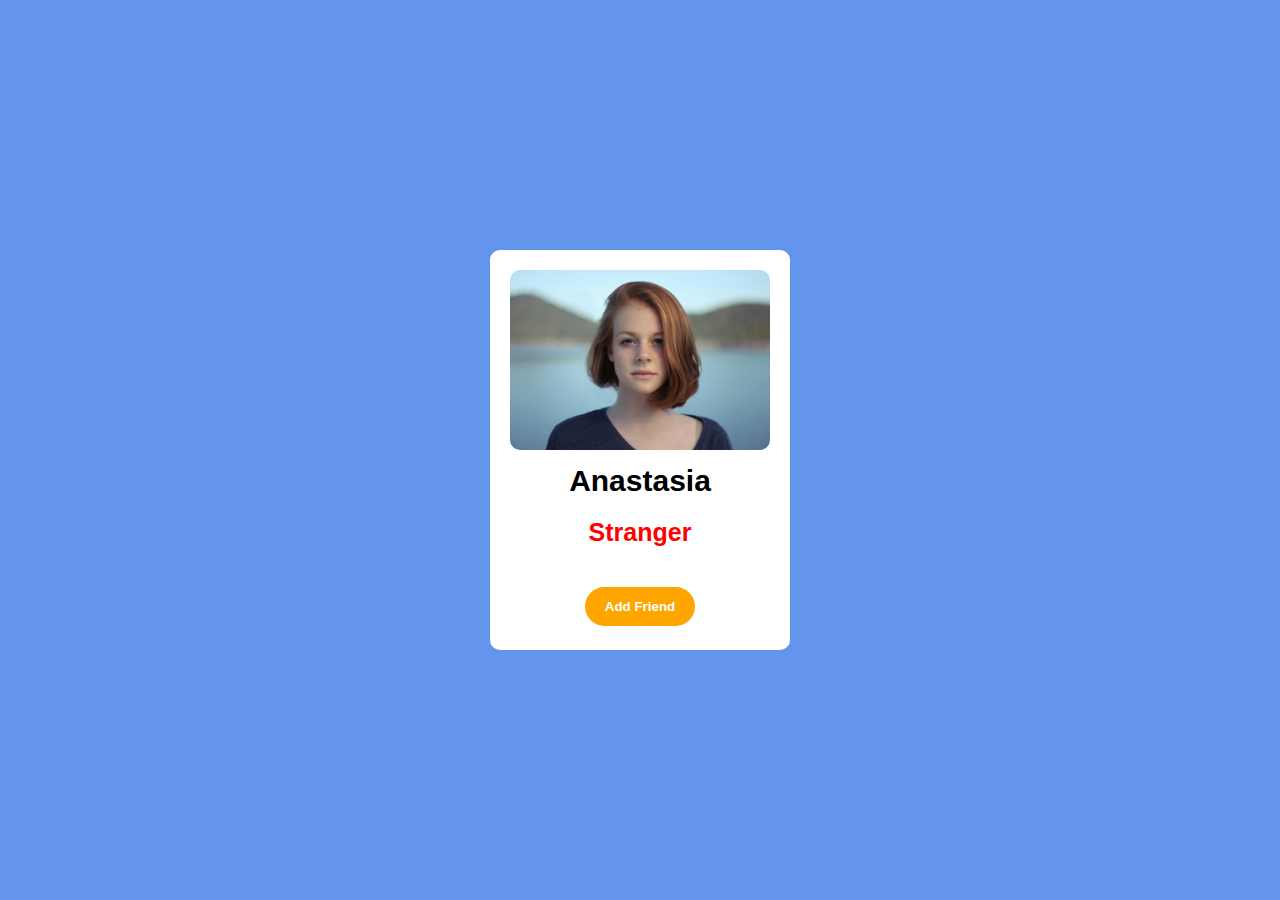
<file: Add_Friend/index.html>
<!DOCTYPE html>
<html lang="en">
  <head>
    <meta charset="UTF-8" />
    <meta name="viewport" content="width=device-width, initial-scale=1.0" />
    <link rel="stylesheet" href="style.css" />
    <title>Add Friend</title>
  </head>
  <body>
    <div id="card">
      <img src="./images/unsplash.jpg" />
      <h1>Anastasia</h1>
      <h5>Stranger</h5>

      <button id="add">Add Friend</button>
    </div>

    <script src="./script.js"></script>
  </body>
</html>
</file>
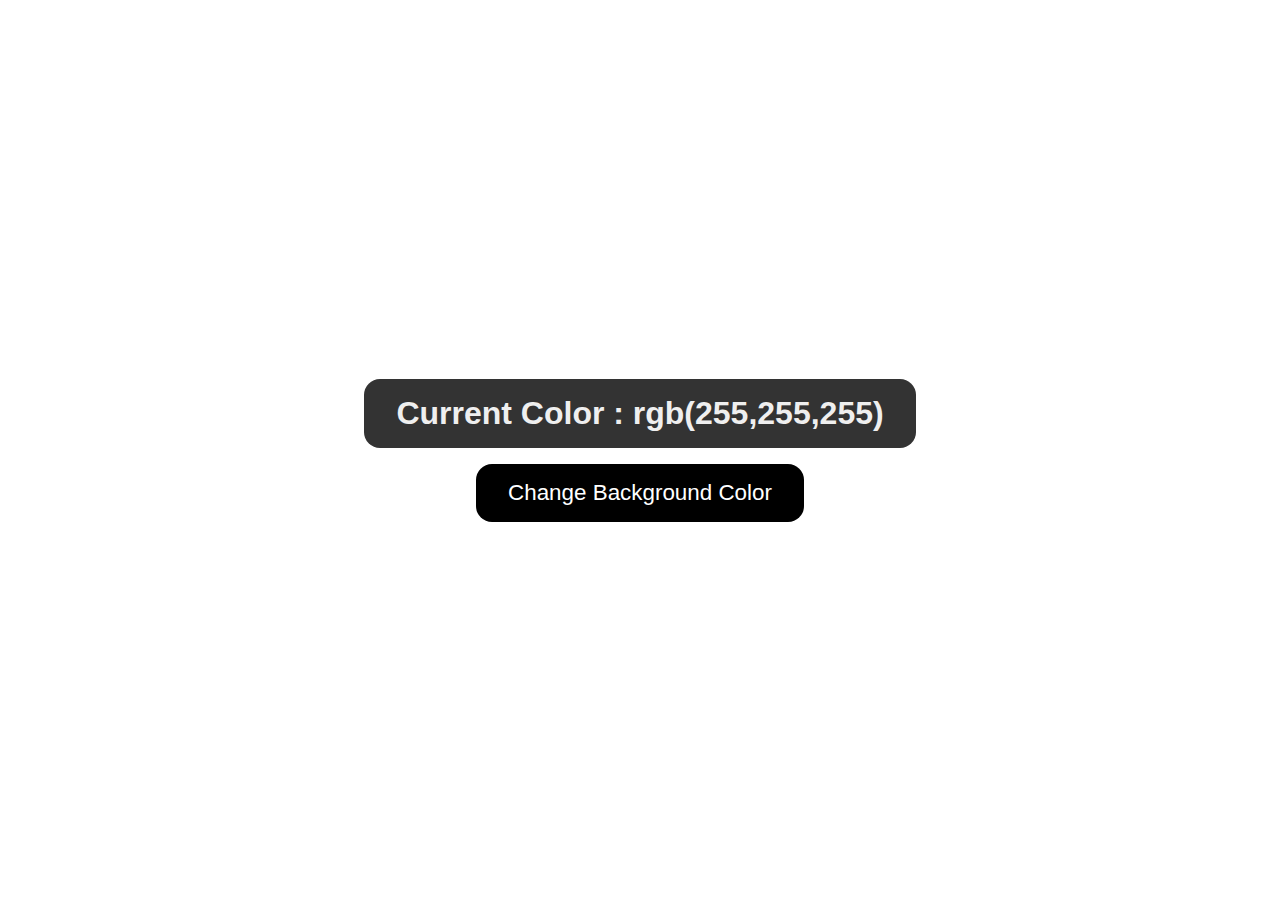
<file: BgRandomColor/index.html>
<!DOCTYPE html>
<html lang="en">
  <head>
    <meta charset="UTF-8" />
    <meta http-equiv="X-UA-Compatible" content="IE=edge" />
    <meta name="viewport" content="width=device-width, initial-scale=1.0" />
    <link rel="stylesheet" href="./style.css" />
    <script src="./script.js" defer></script>
    <title>Random Colors</title>
  </head>
  <body>
    <main>
      <div class="container">
        <h1>
          Current Color : <span class="current-color"> rgb(255,255,255) </span>
        </h1>
        <button>Change Background Color</button>
      </div>
    </main>
  </body>
</html>
</file>
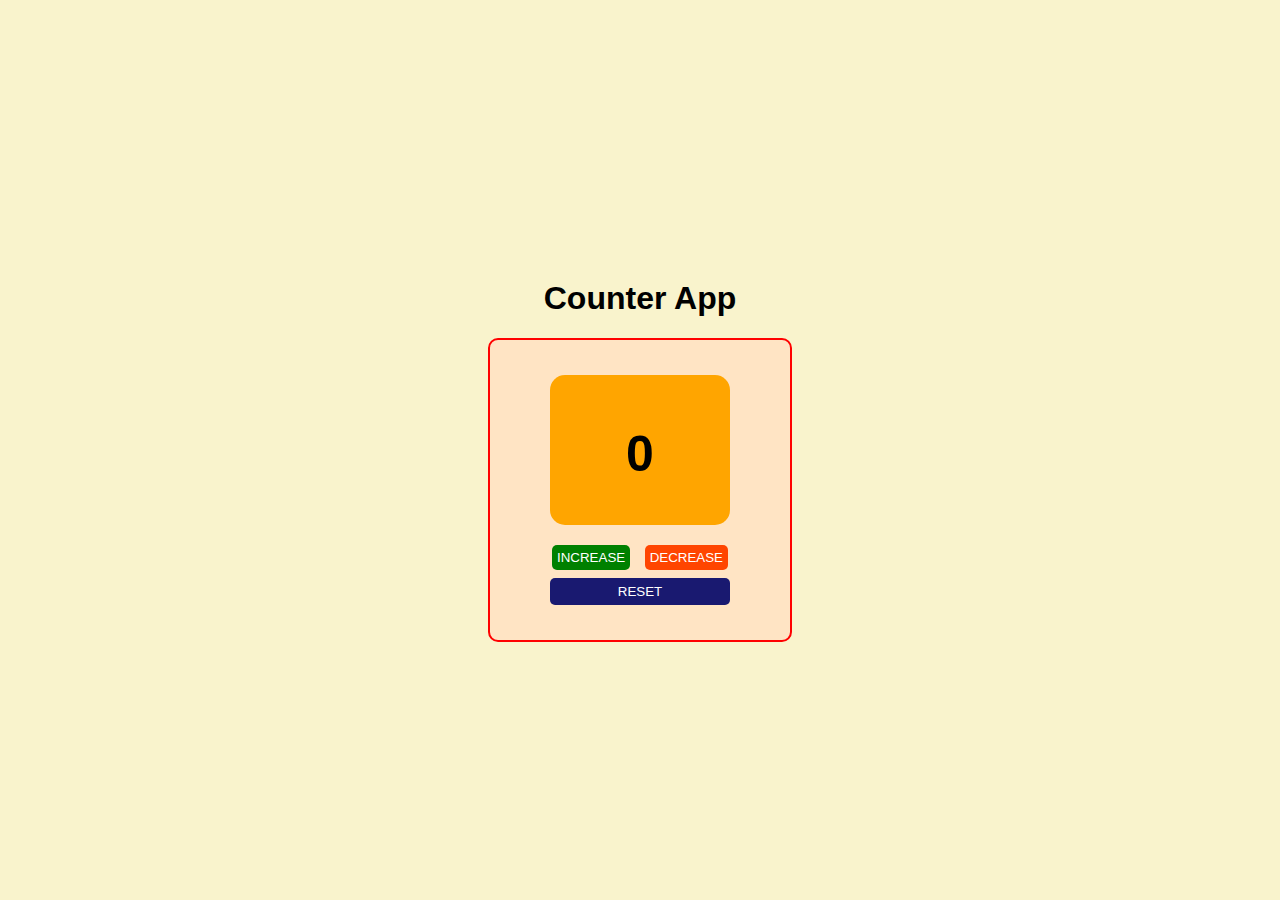
<file: Counter App/index.html>
<!DOCTYPE html>
<html lang="en">
<head>
    <meta charset="UTF-8">
    <meta name="viewport" content="width=device-width, initial-scale=1.0">
    <title>Counter App</title>
    <link rel="stylesheet" href="style.css">
</head>
<body>
    <h1>Counter App</h1>
    <div class="container">
        <div class="counter">
            <h1 class="num">0</h1>
        </div>
        <div class="btn">
            <span><button type="submit" class="lbtn">Increase</button></span>
            <span><button type="submit" class="rbtn">Decrease</button></span>
        </div>
        <div>
            <span><button type="submit" class="rst">Reset</button></span>
        </div>
    </div>


    <script src="script.js"></script>
</body>
</html>
</file>
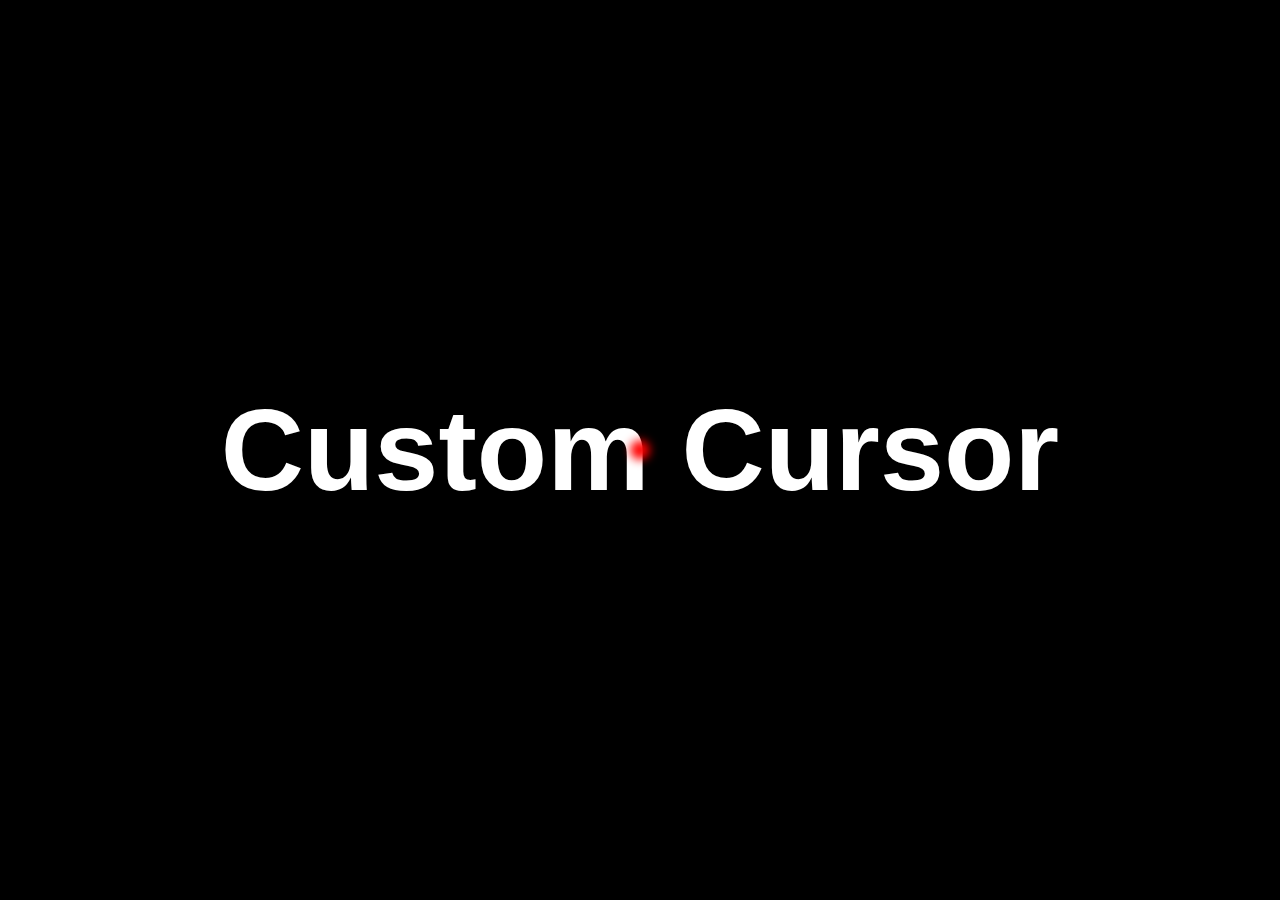
<file: Custom Cursor/index.html>
<!DOCTYPE html>
<html lang="en">
<head>
    <meta charset="UTF-8">
    <meta name="viewport" content="width=device-width, initial-scale=1.0">
    <link rel="stylesheet" href="style.css">
    <title>Custom Cursor</title>
</head>
<body>
    <div id="main">
        <div class="cursor"></div>
        <h1>Custom Cursor</h1>
    </div>
    <script src="./script.js"></script>
</body>
</html>
</file>
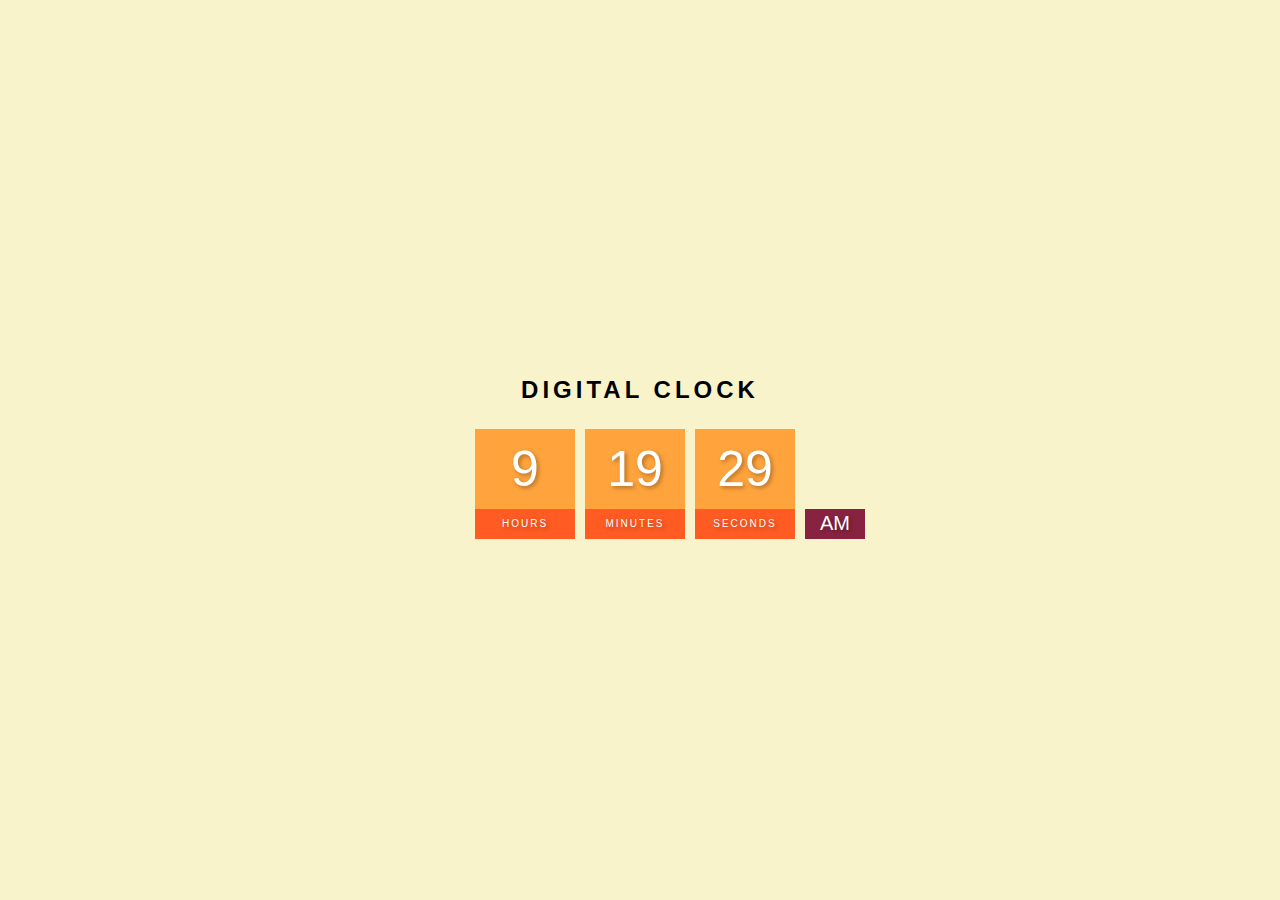
<file: Digital_Clock/index.html>
<!DOCTYPE html>
<html lang="en">
<head>
    <meta charset="UTF-8">
    <meta name="viewport" content="width=device-width, initial-scale=1.0">
    <title>Digital Clock</title>
    <link rel="stylesheet" href="style.css">
</head>
<body>
    <h2>Digital Clock</h2>
    <div class="clock">
        <div>
            <span id="hours">00</span>
            <span class="text">Hours</span>
        </div>
        <div>
            <span id="minutes">00</span>
            <span class="text">Minutes</span>
        </div>
        <div>
            <span id="seconds">00</span>
            <span class="text">Seconds</span>
        </div>
        <div>
            <span id="ampm">AM</span>
        </div>
    </div>
    <script src="script.js"></script>
</body>

</html>
</file>
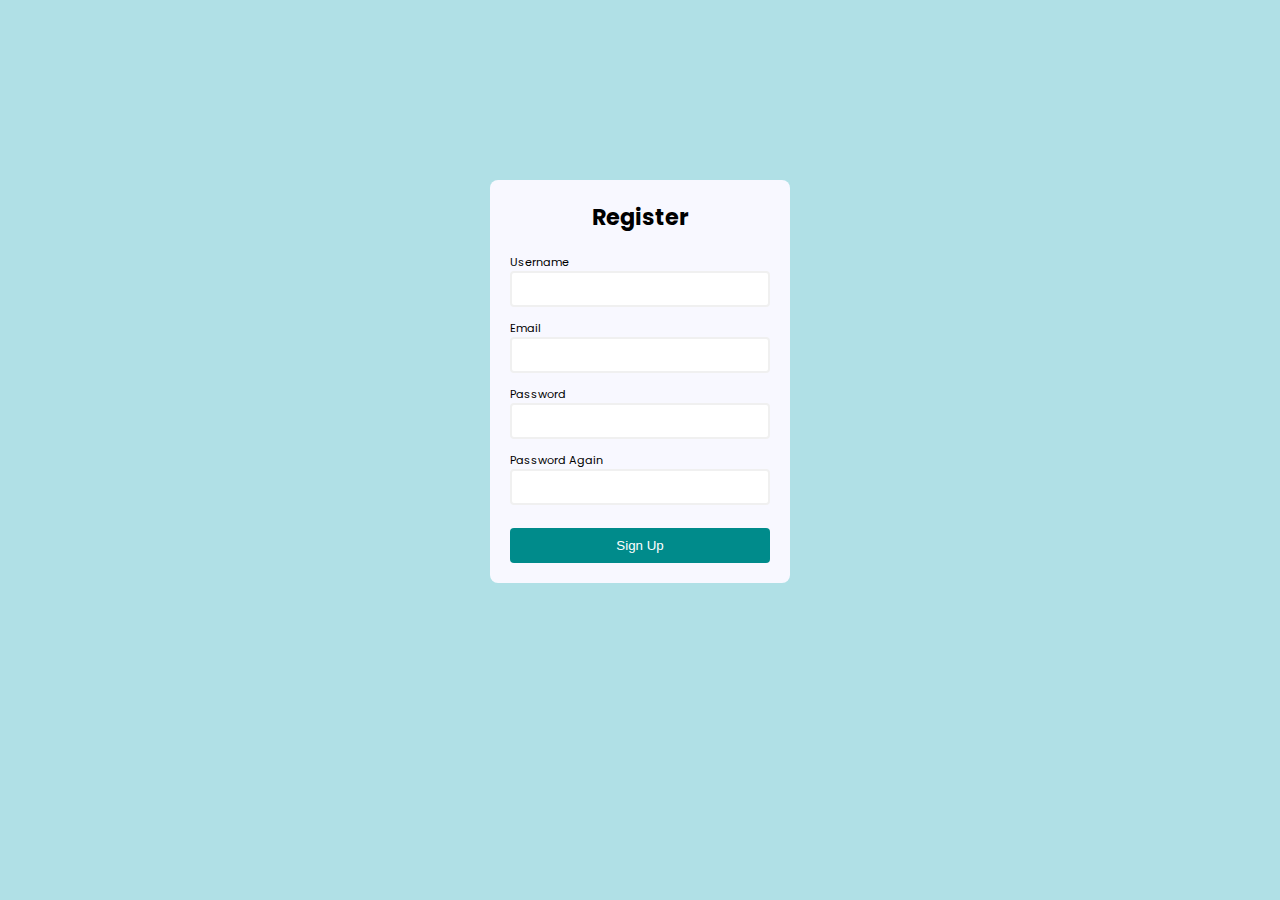
<file: Form Validation/index.html>
<!DOCTYPE html>
<html lang="en">
  <head>
    <meta charset="UTF-8" />
    <meta name="viewport" content="width=device-width, initial-scale=1.0" />
    <link rel="preconnect" href="https://fonts.googleapis.com" />
    <link rel="preconnect" href="https://fonts.gstatic.com" crossorigin />
    <link
      href="https://fonts.googleapis.com/css2?family=Poppins:wght@400;700&display=swap"
      rel="stylesheet"
    />
    <link rel="stylesheet" href="style.css" />
    <title>Form Validation</title>
  </head>
  <body>
    <div class="container">
      <form action="/" id="form">
        <h1>Register</h1>
        <div class="input-control">
          <label for="username">Username</label>
          <input type="text" id="username" name="username" />
          <div class="error"></div>
        </div>
        <div class="input-control">
          <label for="email">Email</label>
          <input type="text" id="email" name="email" />
          <div class="error"></div>
        </div>
        <div class="input-control">
          <label for="password">Password</label>
          <input type="password" id="password" name="password" />
          <div class="error"></div>
        </div>
        <div class="input-control">
          <label for="password">Password Again</label>
          <input type="password" id="password2" name="password2" />
          <div class="error"></div>
        </div>
        <button type="submit">Sign Up</button>
      </form>
    </div>

    <script src="./script.js"></script>
  </body>
</html>
</file>
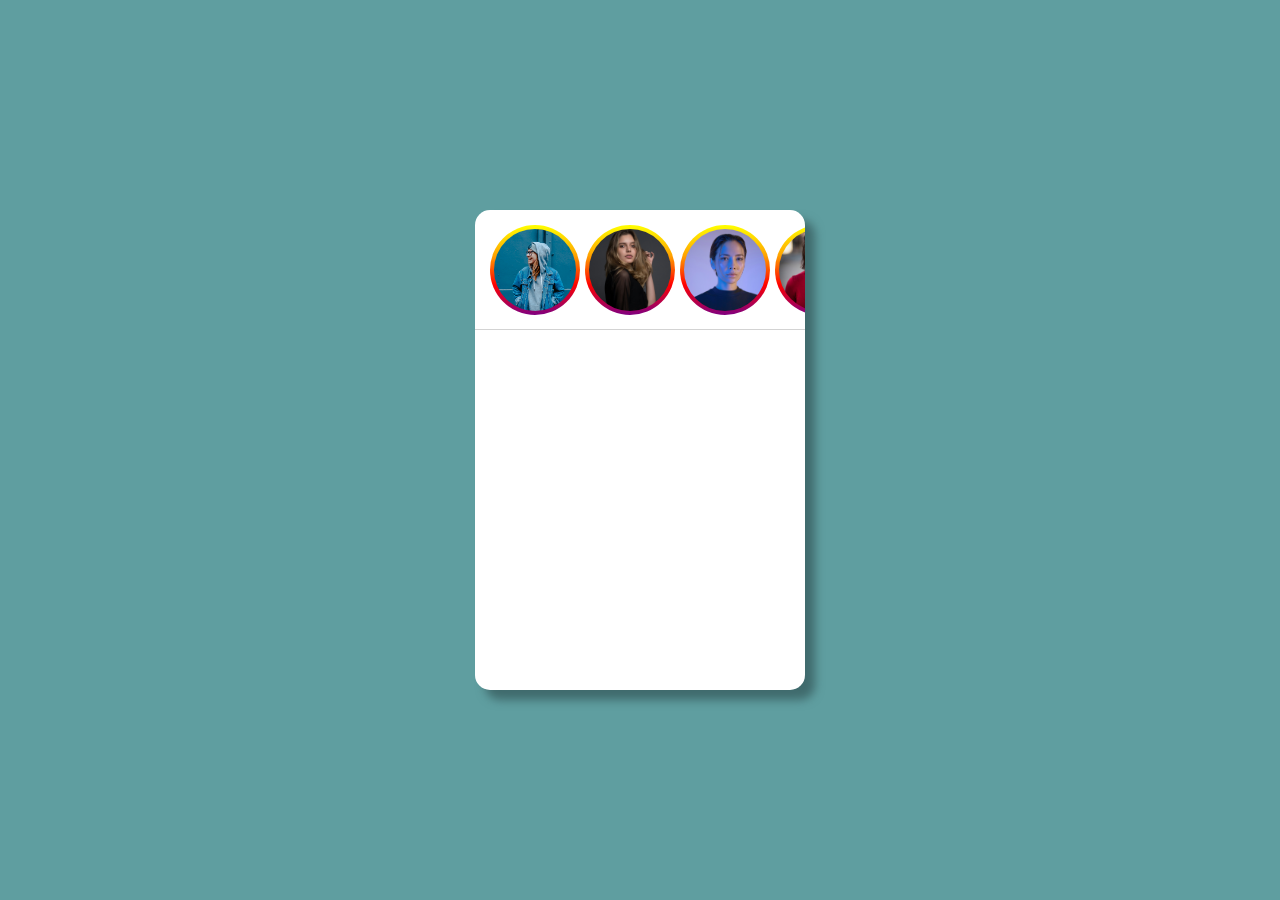
<file: Insta Story Feature/index.html>
<!DOCTYPE html>
<html lang="en">
  <head>
    <meta charset="UTF-8" />
    <meta name="viewport" content="width=device-width, initial-scale=1.0" />
    <link rel="stylesheet" href="style.css" />
    <title>Insta Story Feature</title>
  </head>
  <body>
    <div id="card">
      
      
      <div id="screen"></div>
      <p id="btn">&#10006</p>
      
      <div id="stories">
        
      </div>
     
    </div>
    <script src="./script.js"></script>
  </body>
</html>
</file>
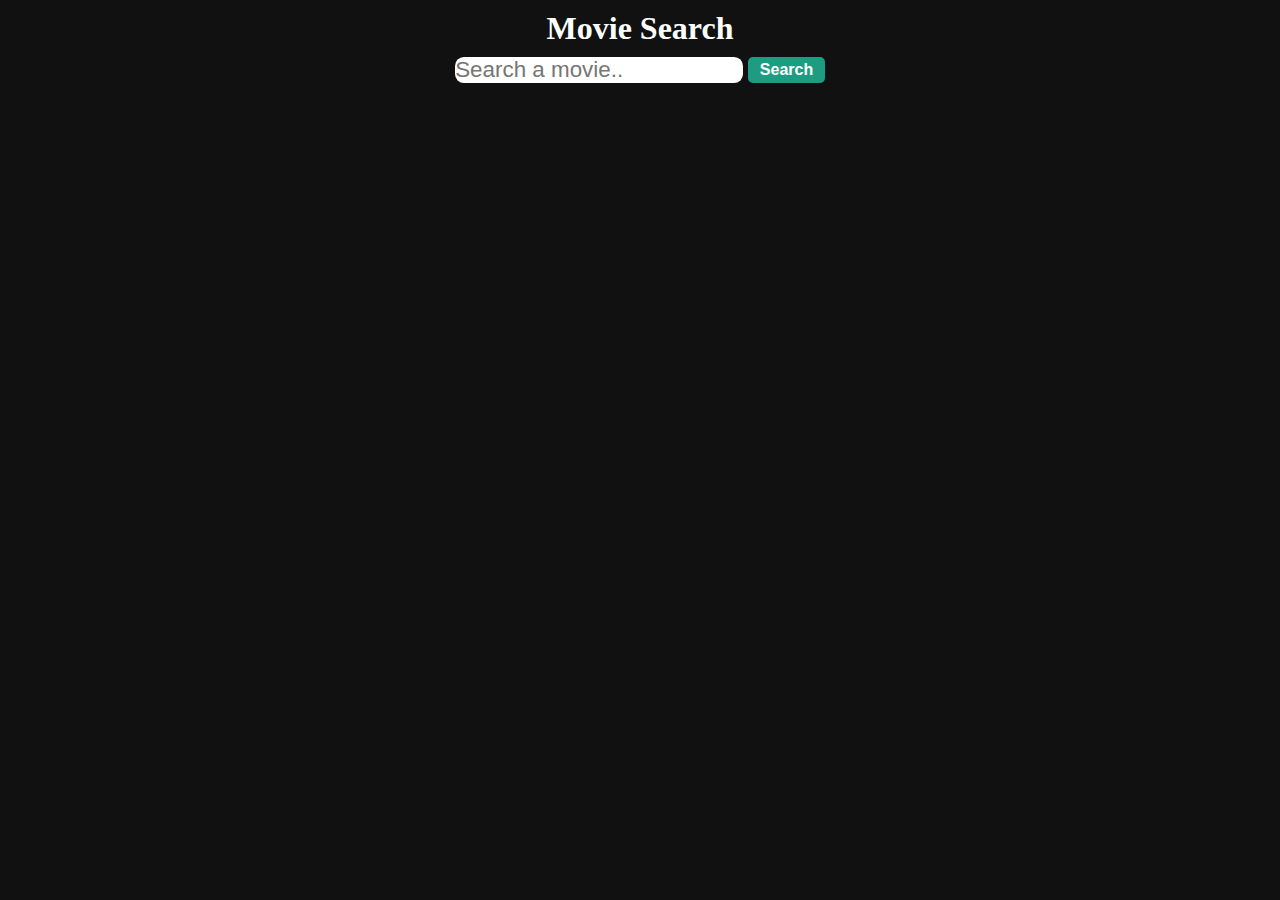
<file: Movie_Search/index.html>
<!DOCTYPE html>
<html lang="en">
  <head>
    <meta charset="UTF-8" />
    <meta name="viewport" content="width=device-width, initial-scale=1.0" />
    <link rel="stylesheet" href="style.css" />
    <title>Movie Search</title>
  </head>
  <body>
    <h1>Movie Search</h1>
    <form action="">
      <input type="text" class="search-input" placeholder="Search a movie.." />
      <button class="search">Search</button>
    </form>
    <div class="image-container">
        
    </div>

    <script src="./script.js"></script>
  </body>
</html>
</file>
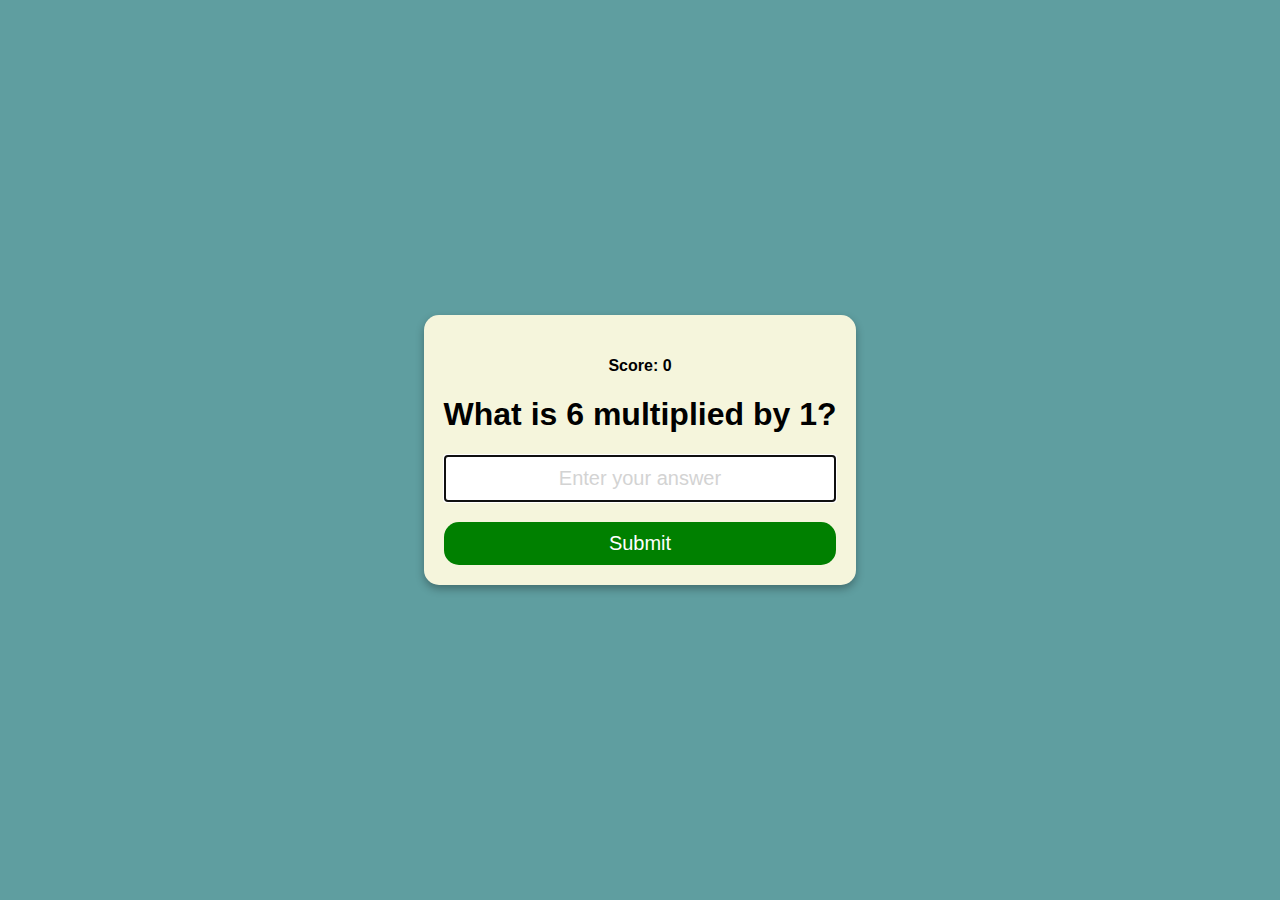
<file: Multiplication_app/index.html>
<!DOCTYPE html>
<html lang="en">
<head>
    <meta charset="UTF-8">
    <meta name="viewport" content="width=device-width, initial-scale=1.0">
    <title>Multiplication app</title>
    <link rel="stylesheet" href="style.css">
</head>
<body>
    <form class="form" id="form">
        <h4 class="score" id="score">Score: 0</h4>
        <h1 id="question">What is 1 multiply by 1?</h1>
        <input type="text" class="input" id="input" placeholder="Enter your answer" autofocus autocomplete="off">
        <button type="submit" class="btn">Submit</button>
    </form>
    <script src="script.js"></script>
</body>
</html>
</file>
<file: Add_Friend/style.css>
* {
    margin: 0;
    padding: 0;
    box-sizing: border-box;
    font-family:Arial, Helvetica, sans-serif;
}

html, body {
    height: 100%;
    width: 100%;
}

body {
    display: flex;
    align-items: center;
    justify-content: center;
    background-color: cornflowerblue;
}


#card {
    height: 400px;
    width: 300px;
    background-color: #fff;
    border-radius: 10px;
    padding: 20px;
    text-align: center;
}

#card img {
    height: 50%;
    width: 100%;
    border-radius: 10px;
    object-fit: cover;
    object-position: center;
}

#card h1 {
    font-size: 30px;
    margin: 10px 0;
}

#card h5 {
    font-size: 25px;
    color: red;
    margin: 20px;
}

#card button {
    background-color: orange;
    color: #fff;
    font-weight: 700;
    padding: 12px 20px;
    border-radius: 50px;
    border: none;
    margin-top: 20px;
    cursor: pointer;
}
</file>
<file: BgRandomColor/style.css>
*{
    box-sizing: border-box;
    padding: 0;
    margin: 0;
}

body{
    font-family:arial,sans-serif;
}
main{
    min-height: 100vh;
    display: flex;
    justify-content: center;
    align-items: center;
    text-align: center;
}

h1{
    padding: 1rem 2rem;
    background-color: #333;
    color: #efefef;
    border-radius: 1rem;
}

button{
    padding: 1rem 2rem;
    font-size:1.4rem;
    background-color: black;
    color: #fff;
    border-radius: 1rem;
    cursor: pointer;
    margin-top: 1rem;
    border: none;
    outline: none;
    transition: background 0.4s;
}
button:hover{
    background: rgb(214, 214, 214);
}
</file>
<file: Counter App/style.css>
body {
    margin: 0;
    font-family: sans-serif;
    display: flex;
    flex-direction: column;
    align-items: center;
    height: 100vh;
    justify-content: center;
    background-color: #F9F3CC;
}

.container {
    display: flex;
    flex-direction: column;
    justify-content: center;
    height: 300px;
    width: 300px;
    background-color: bisque;
    border: solid 2px red;
    border-radius: 10px;
    align-items: center;
}

.counter {
    width: 180px;
    height: 150px;
    background: orange;
    border-radius: 15px;
}
.counter h1 {
    font-size: 50px;
    text-align: center;
    margin-top: 50px;
}

.btn {
    margin-top: 20px;
}

.btn .lbtn {
    background-color: green;
    color: #fff;
    padding: 5px;
    border-radius: 5px;
    text-transform: uppercase;
    border: none;
    margin-right: 10px;
    cursor: pointer;
}

.btn .rbtn {
    background-color:orangered;
    color: #fff;
    padding: 5px;
    border-radius: 5px;
    text-transform: uppercase;
    border: none;
    cursor: pointer;
}

.rst {
    background-color:midnightblue;
    color: #fff;
    width: 180px;
    padding: 6px 0;
    margin-top: 8px;
    border-radius: 5px;
    text-transform: uppercase;
    border: none;
    cursor: pointer;
}
</file>
<file: Custom Cursor/style.css>
* {
    margin: 0;
    padding: 0;
    box-sizing: border-box;
    font-family:Arial, Helvetica, sans-serif;
    color: #ffff;
}

html, body {
    height: 100%;
    width: 100%;
}

#main {
    height: 100%;
    width: 100%;
    background-color: black;
    display: flex;
    align-items: center;
    justify-content: center;
}

.cursor {
    height: 20px;
    width: 20px;
    background-color: red;
    /* mix-blend-mode: difference; */
    border-radius: 50%;
    position: absolute;
    filter : blur(5px)
}

h1 {
    font-size: 9vw;
    font-weight: 900;
}
</file>
<file: Digital_Clock/style.css>
body {
    margin: 0;
    font-family: sans-serif;
    display: flex;
    flex-direction: column;
    align-items: center;
    height: 100vh;
    justify-content: center;
    background-color: #F9F3CC;
}

h2 {
    text-transform: uppercase;
    letter-spacing: 4px;
    font-size: 1.5rem;
    text-align: center;
}

.clock {
    display: flex;
}

.clock div {
    margin: 5px;
    position: relative;
}

.clock span {
    width: 100px;
    height: 80px;
    background-color: #FFA33C;
    color: #fff;
    display: flex;
    justify-content: center;
    align-items: center;
    font-size: 50px;
    text-shadow: 2px 2px 4px rgba(0, 0, 0, 0.3);
}

.clock .text {
    height: 30px;
    font-size: 10px;
    text-transform: uppercase;
    letter-spacing: 2px;
    background: #FF5B22;
}

.clock #ampm {
    bottom: 0;
    position: absolute;
    width: 60px;
    height: 30px;
    font-size: 20px;
    background: #872341;
}
</file>
<file: Form Validation/style.css>
* {
    margin: 0;
    padding: 0;
    box-sizing: border-box;
}

body {
    background-color: powderblue;
    font-family: 'Poppins', sans-serif;
}

#form {
    width: 300px;
    margin: 20vh auto 0 auto;
    padding: 20px;
    background-color: ghostwhite;
    border-radius: 8px;
    font-size: 0.7rem;
}

#form h1 {
    color: black;
    text-align: center;
    margin-bottom: 20px;
}

#form button {
    padding: 10px;
    margin-top: 10px;
    width: 100%;
    color: #fff;
    background-color: darkcyan;
    border: none;
    border-radius: 4px;
}

.input-control {
    display: flex;
    flex-direction: column;
}

.input-control input {
    border: 2px solid #f0f0f0;
    border-radius: 4px;
    display: block;
    font-size: 0.7rem;
    padding: 10px;
    width: 100%;
}

.input-control input:focus {
    outline: 0;
}

.input-control.success input {
    border-color: aquamarine;
}

.input-control.error input {
    border-color: #ff3860;
}

.input-control .error {
    color: #ff3860;
    font-size: 9px;
    height: 13px;
}
</file>
<file: Insta Story Feature/style.css>
* {
    margin: 0;
    padding: 0;
    box-sizing: border-box;
    font-family:Arial, Helvetica, sans-serif;
    
}

html, body {
    height: 100%;
    width: 100%;
}

body {
    background-color: cadetblue;
    display: flex;
    align-items: center;
    justify-content: center;
}

#card {
    height: 480px;
    width: 330px;
    background-color: #fff;
    border-radius: 15px;
    overflow: hidden;
    position: relative;
    box-shadow: 10px 10px 10px rgb(64, 107, 109);
}
#btn {
   position: absolute;
   margin-top: 10px;
   margin-left: 10px;
   cursor: pointer;
   content-visibility: hidden;
}

#stories {
    height: 120px;
    width: 100%;
    border-bottom: 1px solid lightgray;
    padding: 15px;
    white-space: nowrap;
    overflow-x: auto;
    overflow-y: hidden;
}

#stories::-webkit-scrollbar{
    display: none;
}

.story {
    height: 90px;
    width: 90px;
    background: linear-gradient(yellow, orange, red, purple);
    padding: 4px;
    border-radius: 50%;
    overflow: hidden;
    display: inline-block;
    margin-right: 5px;
}

.story img {
    height: 100%;
    width: 100%;
    border-radius: 50%;
    object-fit: cover;
    object-position: center;
}

#screen {
    height: 100%;
    width: 100%;
    background-size: cover;
    background-position: center;
    position: absolute;
    display: none;
}
</file>
<file: Movie_Search/style.css>
* {
    margin: 0;
    padding: 0;
    box-sizing: border-box;
}

body {
    min-height: 100vh;
    min-width: 100vw;
    background-color: #111;
}

h1{
    text-align: center;
    color: #ffff;
    padding-top: 10px;
    padding-bottom: 10px;
}

form {
    text-align: center;
    gap: 5px;
    display: flex;
    justify-content: center;
    margin-bottom: 48px;
}

img {
    min-width: 100%;
    display: block;
    box-shadow: 0 0 3px 2px rgb(80, 80, 80);
    transition: 0.34s ease-in-out;
}

img:hover {
    transform: scale(1.04);
}

input {
    font-size: 1.4rem;
    border: none;
    outline: none;
    border-radius: 0.4em;
}

input:focus-within{
    box-shadow: 0 0 3px 3px rgb(30, 156, 129);
}

button {
    font-size: 1rem;
    padding: 0.25em 0.73em;
    border-radius: 5px;
    border: none;
    outline: none;
    background-color: rgb(30, 156, 129);
    color: #fff;
    font-weight: bold;
    cursor: pointer;
}

.image-container {
    width: 90%;
    display: grid;
    grid-template-columns: repeat(auto-fit, minmax(220px, 0.4fr));
    gap: 20px;
    margin: 10px auto;
    place-content: center;
}
</file>
<file: Multiplication_app/style.css>
body {
    margin: 0;
    display: flex;
    height: 100vh;
    justify-content: center;
    align-items: center;
    text-align: center;
    background-color: cadetblue;
    font-family: sans-serif;
}

.form {
    background-color: beige;
    padding: 20px;
    margin: 10px;
    border-radius: 15px;
    box-shadow: 0 4px 8px rgba(0, 0, 0, .3);
}

.input {
    display: block;
    width: 100%;
    box-sizing: border-box;
    font-size: 20px;
    text-align: center;
    padding: 10px;
    border: solid 2px black;
}

.input::placeholder {
    color: lightgrey;
}

.btn {
    width: 100%;
    padding: 10px;
    margin-top: 20px;
    border: none;
    border-radius: 15px;
    background-color: green;
    color: #fff;
    font-size: 20px;
    cursor: pointer;
}

.btn:hover {
    filter: brightness(0.9);
}
</file>
